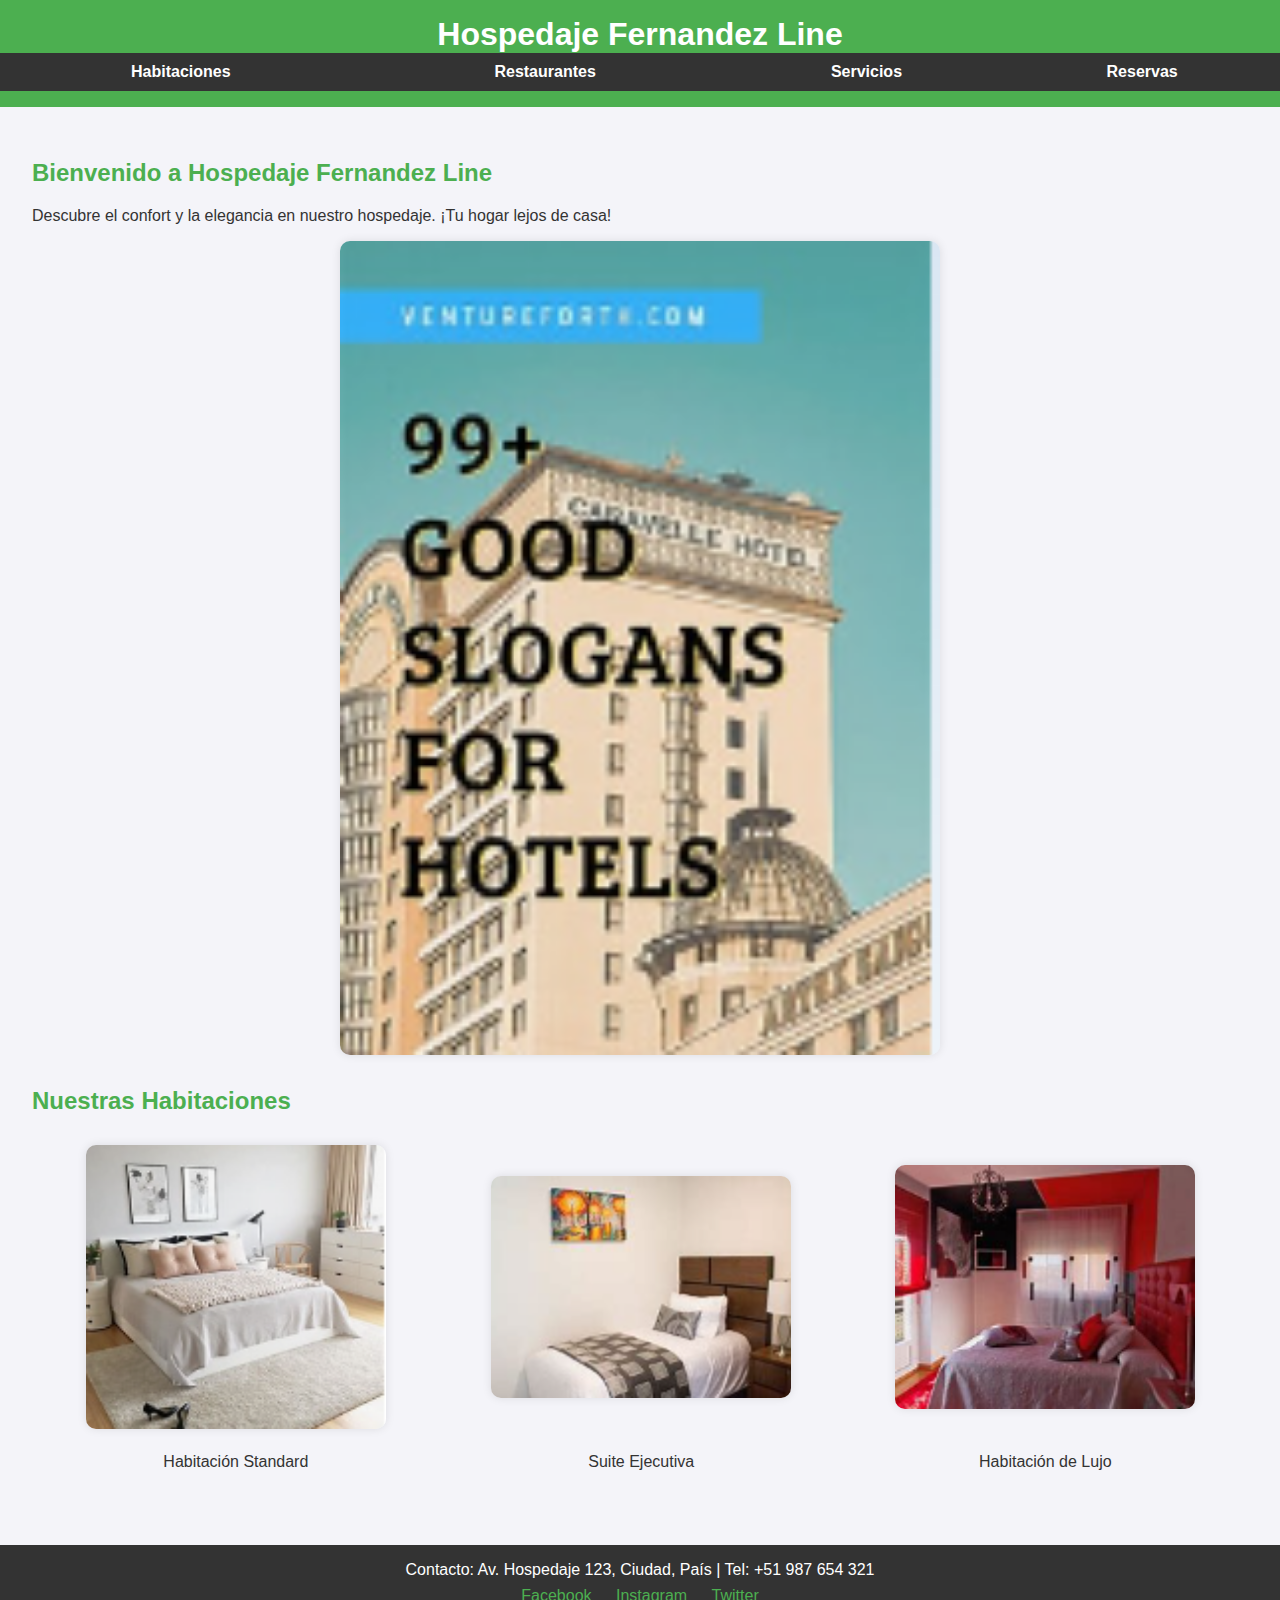
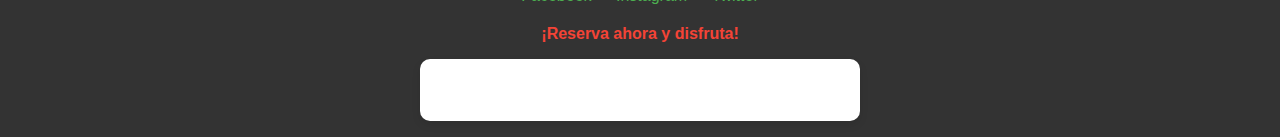
<file: index.html>
<!DOCTYPE html>
<html lang="es">
<head>
    <meta charset="UTF-8">
    <meta name="viewport" content="width=device-width, initial-scale=1.0">
    <title>Hospedaje Fernandez Line - Página Principal</title>
    <link rel="stylesheet" href="styles.css">
</head>
<body>
    <header>
        <h1>Hospedaje Fernandez Line</h1>
        <table class="navigation">
            <tr>
                <td><a href="habitaciones.html">Habitaciones</a></td>
                <td><a href="restaurantes.html">Restaurantes</a></td>
                <td><a href="servicios.html">Servicios</a></td>
                <td><a href="reservas.html">Reservas</a></td>
            </tr>
        </table>
    </header>
    <main>
        <section>
            <h2>Bienvenido a Hospedaje Fernandez Line</h2>
            <p>Descubre el confort y la elegancia en nuestro hospedaje. ¡Tu hogar lejos de casa!</p>
            <img src="hotel1.png" alt="Hospedaje Fernandez Line" class="hotel-image">
        </section>
        <section id="habitaciones">
            <h2>Nuestras Habitaciones</h2>
            <table class="room-images">
                <tr>
                    <td><img src="ha1.png" alt="Habitación Standard"></td>
                    <td><img src="ha2.png" alt="Suite Ejecutiva"></td>
                    <td><img src="ha3.png" alt="Habitación de Lujo"></td>
                </tr>
                <tr>
                    <td>Habitación Standard</td>
                    <td>Suite Ejecutiva</td>
                    <td>Habitación de Lujo</td>
                </tr>
            </table>
        </section>
    </main>
    <footer>
        <div class="contact-info">
            <p>Contacto: Av. Hospedaje 123, Ciudad, País | Tel: +51 987 654 321</p>
            <div class="social-media">
                <a href="https://www.facebook.com/hospedajefernandez" target="_blank">Facebook</a>
                <a href="https://www.instagram.com/hospedajefernandez" target="_blank">Instagram</a>
                <a href="https://www.twitter.com/hospedajefernand" target="_blank">Twitter</a>
            </div>
        </div>
        <p class="red-words">¡Reserva ahora y disfruta!</p>
        <div class="shadow-box">
            ¡Bienvenidos a Hospedaje Fernandez Line!
        </div>
    </footer>
</body>
</html>
</file>
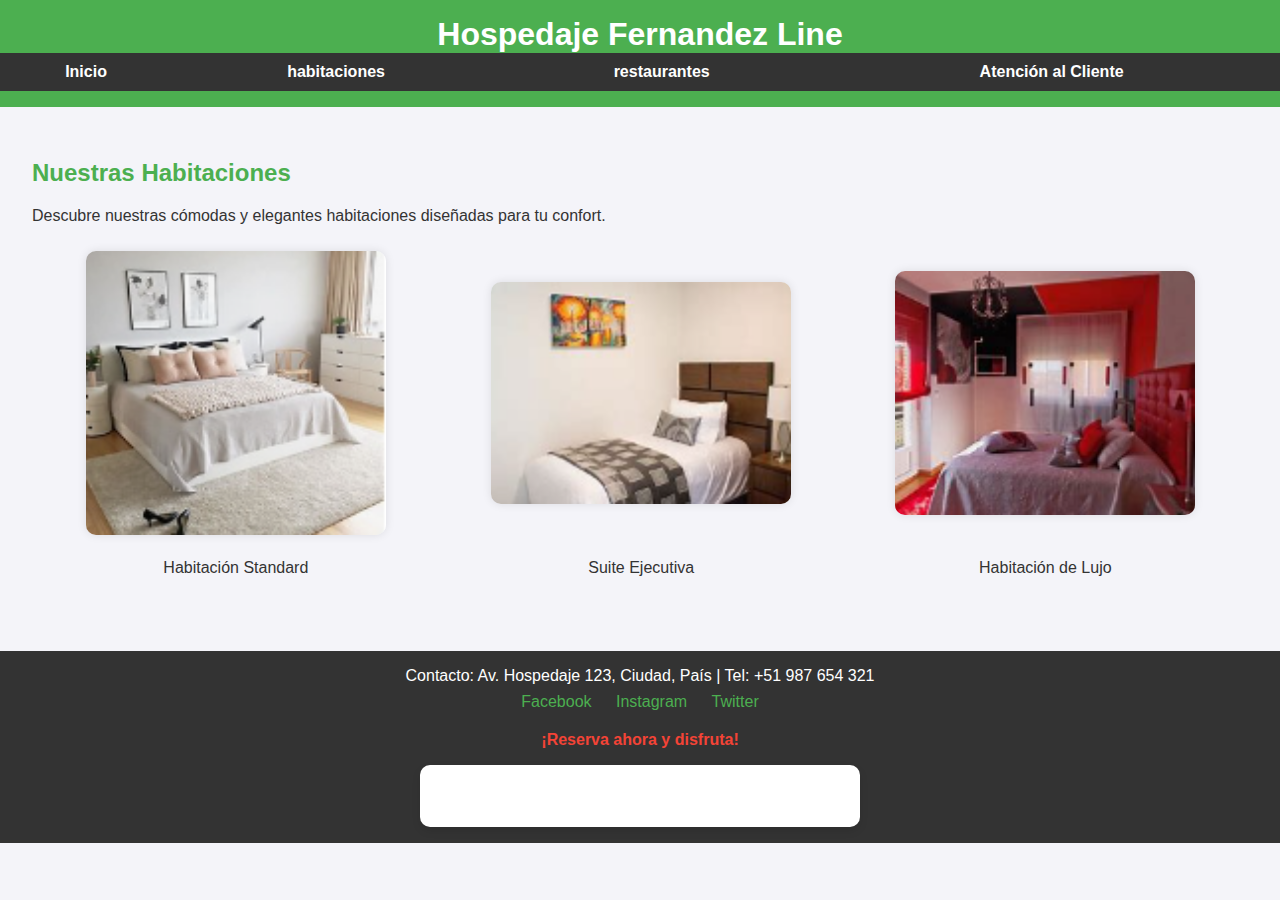
<file: habitaciones.html>
<!DOCTYPE html>
<html lang="es">
<head>
    <meta charset="UTF-8">
    <meta name="viewport" content="width=device-width, initial-scale=1.0">
    <title>Hospedaje Fernandez Line - Habitaciones</title>
    <link rel="stylesheet" href="styles.css">
</head>
<body>
    <header>
        <h1>Hospedaje Fernandez Line</h1>
        <table class="navigation">
            <tr>
                <td><a href="index.html">Inicio</a></td>
                <td><a href="habitaciones.html">habitaciones</a></td>
                <td><a href="restaurantes.html">restaurantes</a></td>
                <td><a href="servicios.html">Atención al Cliente</a></td>
            </tr>
        </table>
    </header>
    <main>
        <section>
            <h2>Nuestras Habitaciones</h2>
            <p>Descubre nuestras cómodas y elegantes habitaciones diseñadas para tu confort.</p>
            <table class="room-images">
                <tr>
                    <td><img src="ha1.png" alt="Habitación Standard"></td>
                    <td><img src="ha2.png" alt="Suite Ejecutiva"></td>
                    <td><img src="ha3.png" alt="Habitación de Lujo"></td>
                </tr>
                <tr>
                    <td>Habitación Standard</td>
                    <td>Suite Ejecutiva</td>
                    <td>Habitación de Lujo</td>
                </tr>
            </table>
        </section>
    </main>
    <footer>
        <div class="contact-info">
            <p>Contacto: Av. Hospedaje 123, Ciudad, País | Tel: +51 987 654 321</p>
            <div class="social-media">
                <a href="https://www.facebook.com/hospedajefernandez" target="_blank">Facebook</a>
                <a href="https://www.instagram.com/hospedajefernandez" target="_blank">Instagram</a>
                <a href="https://www.twitter.com/hospedajefernand" target="_blank">Twitter</a>
            </div>
        </div>
        <p class="red-words">¡Reserva ahora y disfruta!</p>
        <div class="shadow-box">
            ¡Bienvenidos a Hospedaje Fernandez Line!
        </div>
    </footer>
</body>
</html>
</file>
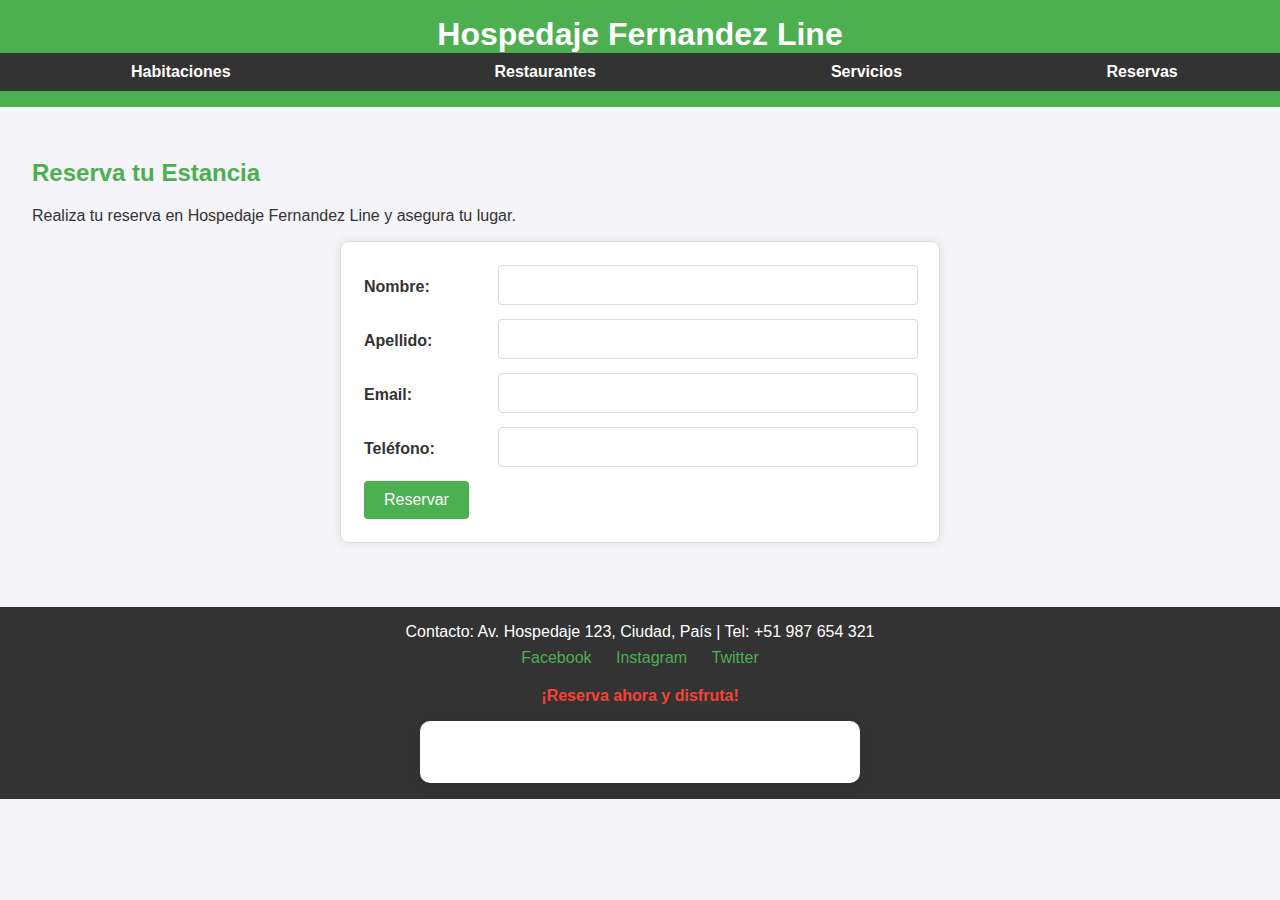
<file: reservas.html>
<!DOCTYPE html>
<html lang="es">
<head>
    <meta charset="UTF-8">
    <meta name="viewport" content="width=device-width, initial-scale=1.0">
    <title>Hospedaje Fernandez Line - Reservas</title>
    <link rel="stylesheet" href="styles.css">
    <script>
        function reservar() {
            // Simulación de reserva exitosa
            alert("¡Reserva exitosa! Gracias por elegir Hospedaje Fernandez Line.");
        }
    </script>
</head>
<body>
    <header>
        <h1>Hospedaje Fernandez Line</h1>
        <table class="navigation">
            <tr>
                <td><a href="habitaciones.html">Habitaciones</a></td>
                <td><a href="restaurantes.html">Restaurantes</a></td>
                <td><a href="servicios.html">Servicios</a></td>
                <td><a href="reservas.html">Reservas</a></td>
            </tr>
        </table>
    </header>
    <main>
        <section>
            <h2>Reserva tu Estancia</h2>
            <p>Realiza tu reserva en Hospedaje Fernandez Line y asegura tu lugar.</p>
            <form action="#" method="post" id="reserva-form">
                <table class="reservation-form">
                    <tr>
                        <td><label for="nombre">Nombre:</label></td>
                        <td><input type="text" id="nombre" name="nombre" required></td>
                    </tr>
                    <tr>
                        <td><label for="apellido">Apellido:</label></td>
                        <td><input type="text" id="apellido" name="apellido" required></td>
                    </tr>
                    <tr>
                        <td><label for="email">Email:</label></td>
                        <td><input type="email" id="email" name="email" required></td>
                    </tr>
                    <tr>
                        <td><label for="telefono">Teléfono:</label></td>
                        <td><input type="tel" id="telefono" name="telefono" required></td>
                    </tr>
                    <tr>
                        <td colspan="2"><button type="button" onclick="reservar()">Reservar</button></td>
                    </tr>
                </table>
            </form>
        </section>
    </main>
    <footer>
        <div class="contact-info">
            <p>Contacto: Av. Hospedaje 123, Ciudad, País | Tel: +51 987 654 321</p>
            <div class="social-media">
                <a href="https://www.facebook.com/hospedajefernandez" target="_blank">Facebook</a>
                <a href="https://www.instagram.com/hospedajefernandez" target="_blank">Instagram</a>
                <a href="https://www.twitter.com/hospedajefernand" target="_blank">Twitter</a>
            </div>
        </div>
        <p class="red-words">¡Reserva ahora y disfruta!</p>
        <div class="shadow-box">
            ¡Bienvenidos a Hospedaje Fernandez Line!
        </div>
    </footer>
</body>
</html>
</file>
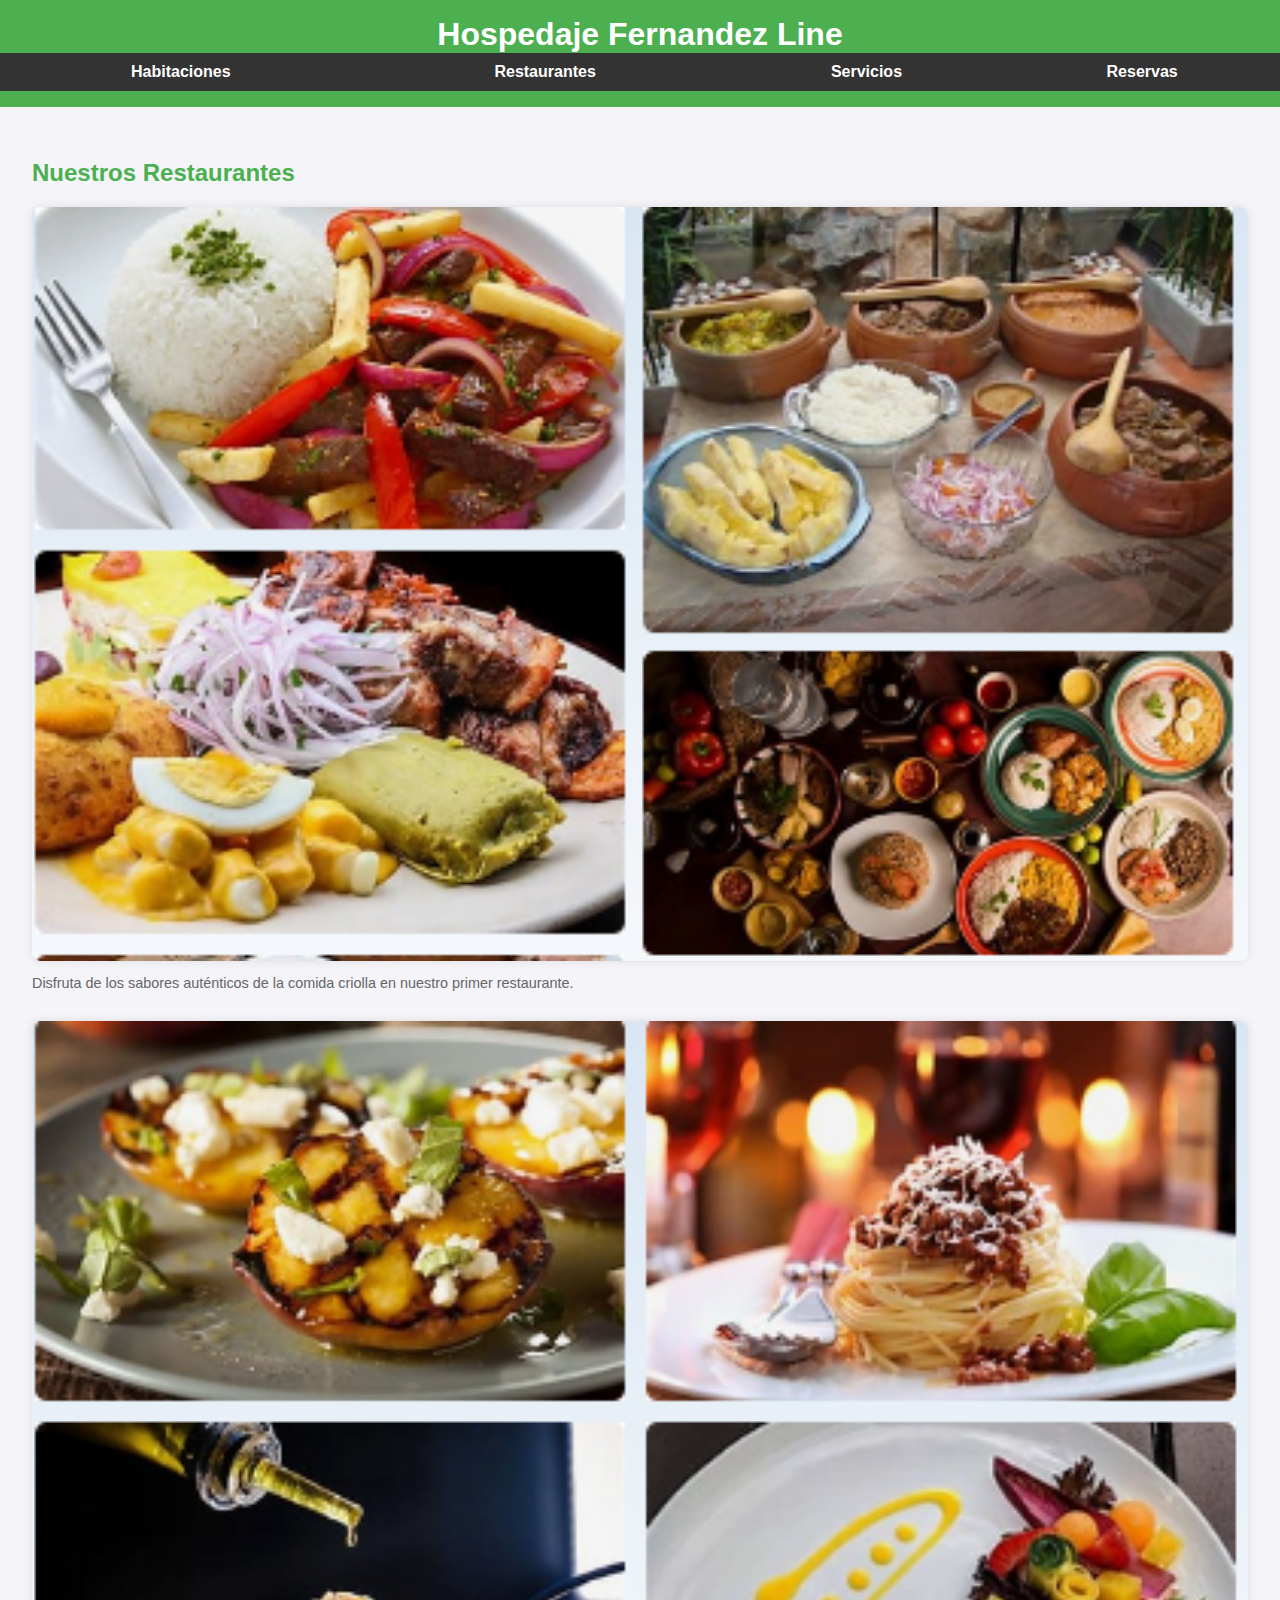
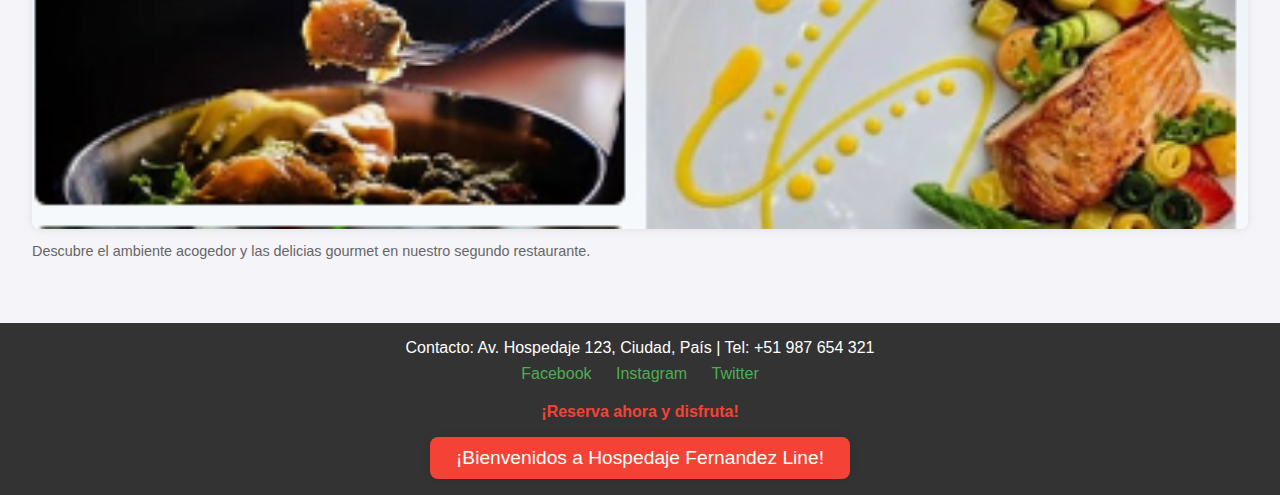
<file: restaurantes.html>
<!DOCTYPE html>
<html lang="es">
<head>
    <meta charset="UTF-8">
    <meta name="viewport" content="width=device-width, initial-scale=1.0">
    <title>Hospedaje Fernandez Line - Restaurantes</title>
    <link rel="stylesheet" href="styles.css">
</head>
<body>
    <header>
        <h1>Hospedaje Fernandez Line</h1>
        <table class="navigation">
            <tr>
                <td><a href="habitaciones.html">Habitaciones</a></td>
                <td><a href="restaurantes.html">Restaurantes</a></td>
                <td><a href="servicios.html">Servicios</a></td>
                <td><a href="reservas.html">Reservas</a></td>
            </tr>
        </table>
    </header>
    <main>
        <section>
            <h2>Nuestros Restaurantes</h2>
            <div class="restaurant">
                <img src="res1.png" alt="Restaurante 1">
                <p>Disfruta de los sabores auténticos de la comida criolla en nuestro primer restaurante.</p>
            </div>
            <div class="restaurant">
                <img src="res2.png" alt="Restaurante 2">
                <p>Descubre el ambiente acogedor y las delicias gourmet en nuestro segundo restaurante.</p>
            </div>
        </section>
    </main>
    <footer>
        <div class="contact-info">
            <p>Contacto: Av. Hospedaje 123, Ciudad, País | Tel: +51 987 654 321</p>
            <div class="social-media">
                <a href="https://www.facebook.com/hospedajefernandez" target="_blank">Facebook</a>
                <a href="https://www.instagram.com/hospedajefernandez" target="_blank">Instagram</a>
                <a href="https://www.twitter.com/hospedajefernand" target="_blank">Twitter</a>
            </div>
        </div>
        <p class="red-words">¡Reserva ahora y disfruta!</p>
        <div class="shadow-box red-shadow">
            ¡Bienvenidos a Hospedaje Fernandez Line!
        </div>
    </footer>
</body>
</html>
</file>
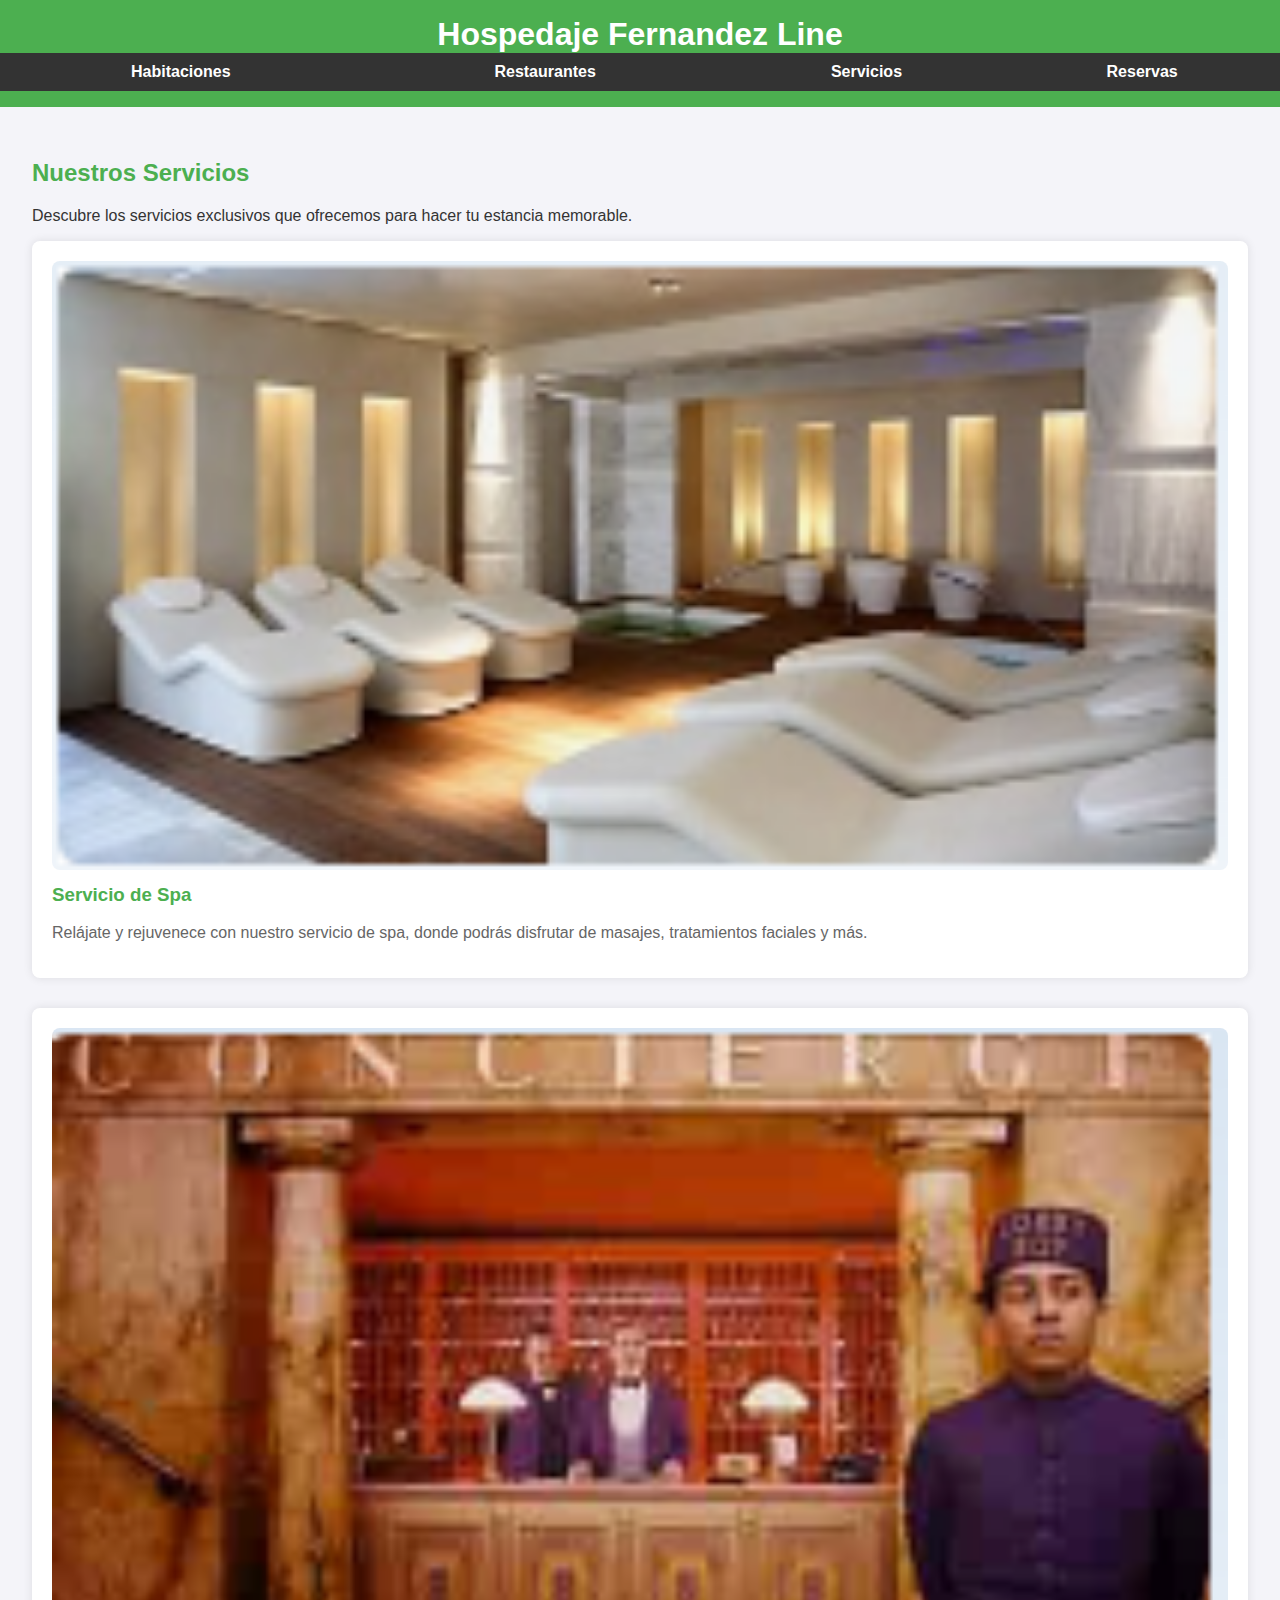
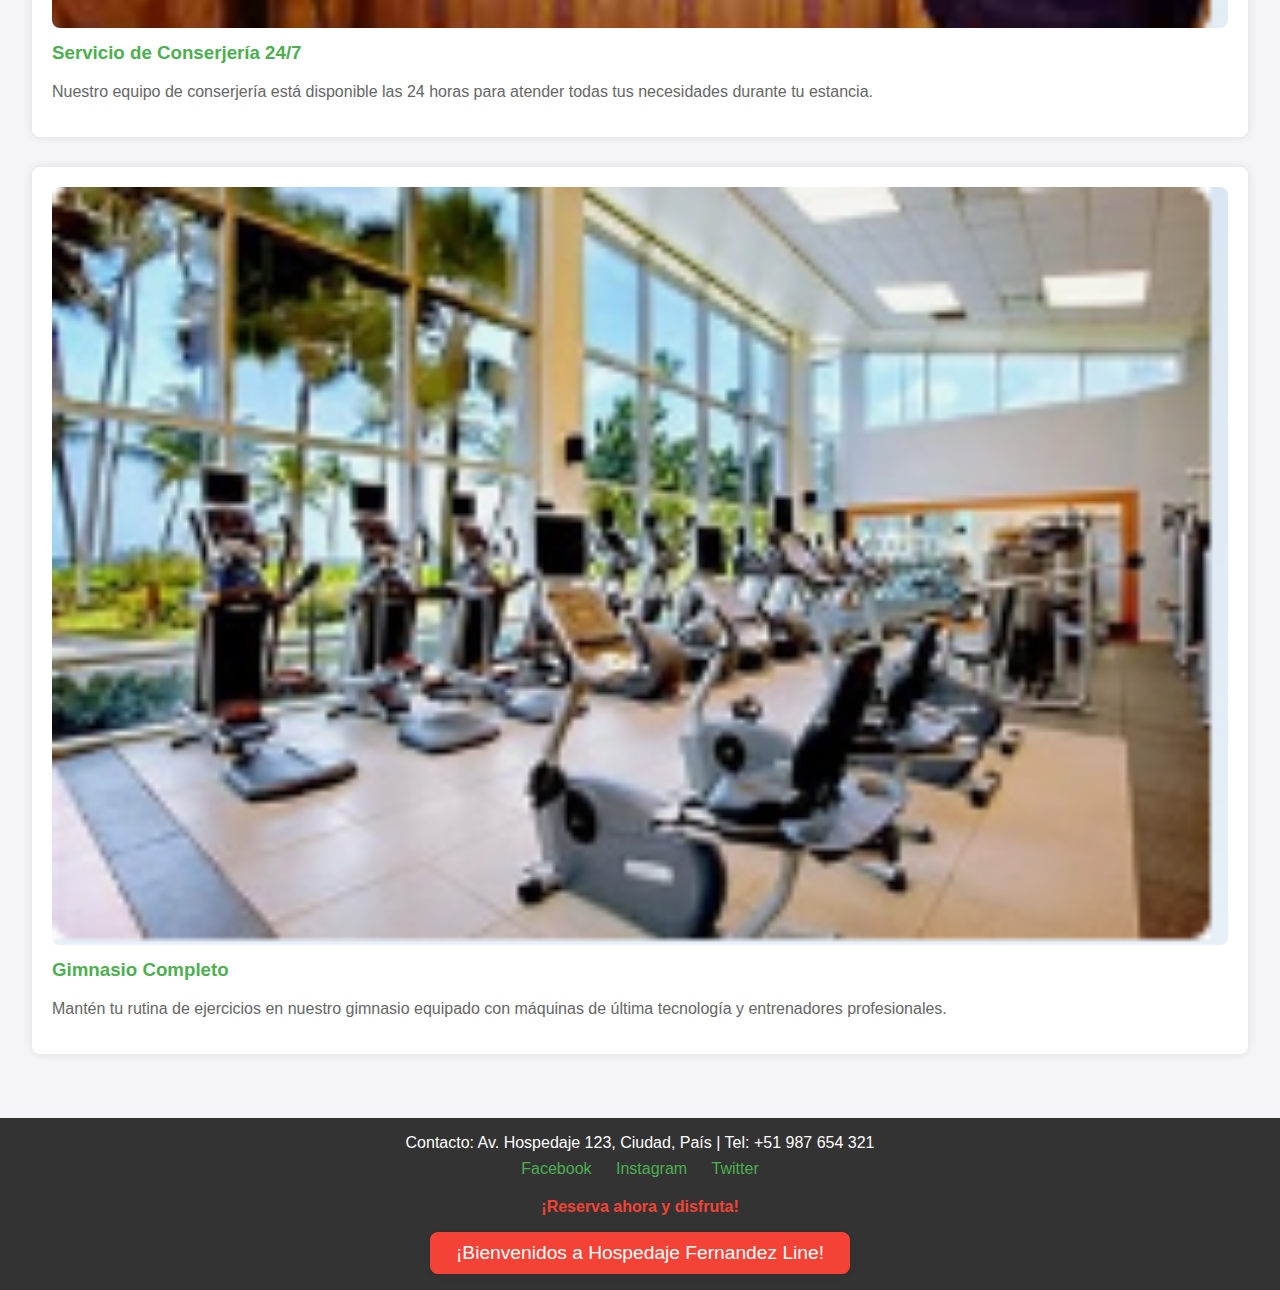
<file: servicios.html>
<!DOCTYPE html>
<html lang="es">
<head>
    <meta charset="UTF-8">
    <meta name="viewport" content="width=device-width, initial-scale=1.0">
    <title>Hospedaje Fernandez Line - Servicios</title>
    <link rel="stylesheet" href="styles.css">
</head>
<body>
    <header>
        <h1>Hospedaje Fernandez Line</h1>
        <table class="navigation">
            <tr>
                <td><a href="habitaciones.html">Habitaciones</a></td>
                <td><a href="restaurantes.html">Restaurantes</a></td>
                <td><a href="servicios.html">Servicios</a></td>
                <td><a href="reservas.html">Reservas</a></td>
            </tr>
        </table>
    </header>
    <main>
        <section>
            <h2>Nuestros Servicios</h2>
            <p>Descubre los servicios exclusivos que ofrecemos para hacer tu estancia memorable.</p>
            <div class="service">
                <img src="servicio1.png" alt="Servicio 1">
                <h3>Servicio de Spa</h3>
                <p>Relájate y rejuvenece con nuestro servicio de spa, donde podrás disfrutar de masajes, tratamientos faciales y más.</p>
            </div>
            <div class="service">
                <img src="servicio2.png" alt="Servicio 2">
                <h3>Servicio de Conserjería 24/7</h3>
                <p>Nuestro equipo de conserjería está disponible las 24 horas para atender todas tus necesidades durante tu estancia.</p>
            </div>
            <div class="service">
                <img src="servicio3.png" alt="Servicio 3">
                <h3>Gimnasio Completo</h3>
                <p>Mantén tu rutina de ejercicios en nuestro gimnasio equipado con máquinas de última tecnología y entrenadores profesionales.</p>
            </div>
        </section>
    </main>
    <footer>
        <div class="contact-info">
            <p>Contacto: Av. Hospedaje 123, Ciudad, País | Tel: +51 987 654 321</p>
            <div class="social-media">
                <a href="https://www.facebook.com/hospedajefernandez" target="_blank">Facebook</a>
                <a href="https://www.instagram.com/hospedajefernandez" target="_blank">Instagram</a>
                <a href="https://www.twitter.com/hospedajefernand" target="_blank">Twitter</a>
            </div>
        </div>
        <p class="red-words">¡Reserva ahora y disfruta!</p>
        <div class="shadow-box red-shadow">
            ¡Bienvenidos a Hospedaje Fernandez Line!
        </div>
    </footer>
</body>
</html>
</file>
<file: styles.css>
body {
    font-family: 'Arial', sans-serif;
    margin: 0;
    padding: 0;
    background-color: #f4f4f9;
    color: #333;
}

header {
    background-color: #0073e6;
    color: white;
    text-align: center;
    padding: 1em 0;
}

header h1 {
    margin: 0;
    font-size: 2em;
}

.navigation {
    margin: 0 auto;
    padding: 0;
    border-collapse: collapse;
}

.navigation td {
    padding: 10px 20px;
}

.navigation a {
    text-decoration: none;
    color: white;
    font-weight: bold;
    transition: background-color 0.3s ease;
}

.navigation a:hover {
    background-color: #005bab;
}

main {
    padding: 2em;
}

section {
    margin-bottom: 2em;
}

.section-title {
    text-align: center;
    font-size: 1.5em;
    margin-bottom: 0.5em;
}

.hotel-image {
    display: block;
    margin: 0 auto;
    width: 80%;
    max-width: 600px;
    border-radius: 10px;
    box-shadow: 0 0 10px rgba(0, 0, 0, 0.1);
}

.room-images {
    width: 100%;
    text-align: center;
    border-collapse: collapse;
}

.room-images td {
    padding: 10px;
}

.room-images img {
    width: 100%;
    max-width: 300px;
    height: auto;
    border-radius: 10px;
    box-shadow: 0 0 10px rgba(0, 0, 0, 0.1);
}

footer {
    background-color: #333;
    color: white;
    text-align: center;
    padding: 1em 0;
}

.contact-info {
    margin-bottom: 1em;
}

.social-media {
    margin-top: 0.5em;
}

.social-media a {
    color: white;
    text-decoration: none;
    margin: 0 10px;
}

.social-media a:hover {
    text-decoration: underline;
}

.red-words {
    color: red;
}

.shadow-box {
    font-size: 1.2em;
    padding: 20px;
    background-color: #ffffff;
    box-shadow: 0 4px 8px rgba(0, 0, 0, 0.1);
    text-align: center;
    margin: 0 auto;
    max-width: 400px;
    border-radius: 10px;
}

/* Estilo para el formulario de reserva */
.reservation-form {
    width: 100%;
    max-width: 600px; /* Ancho máximo del formulario */
    margin: auto; /* Centrar el formulario en la página */
    background-color: #fff; /* Fondo blanco */
    border: 1px solid #ddd; /* Borde del formulario */
    border-radius: 8px; /* Bordes redondeados */
    padding: 20px; /* Espaciado interno */
    box-shadow: 0 0 10px rgba(0, 0, 0, 0.1); /* Sombra ligera */
}

.reservation-form label {
    font-weight: bold; /* Texto del label en negrita */
    display: block; /* Mostrar los labels en bloque */
    margin-bottom: 5px; /* Espacio inferior entre labels */
}

.reservation-form input[type="text"],
.reservation-form input[type="email"],
.reservation-form input[type="tel"],
.reservation-form textarea {
    width: calc(100% - 20px); /* Ancho del input, restando el padding */
    padding: 10px; /* Espaciado interno */
    font-size: 1em; /* Tamaño de fuente */
    border: 1px solid #ddd; /* Borde del input */
    border-radius: 4px; /* Bordes redondeados */
    margin-bottom: 10px; /* Espacio inferior entre inputs */
}

.reservation-form textarea {
    height: 100px; /* Altura del textarea */
}

.reservation-form button {
    background-color: #4CAF50; /* Color de fondo verde */
    color: white; /* Color de texto blanco */
    padding: 10px 20px; /* Espaciado interno */
    font-size: 1em; /* Tamaño de fuente */
    border: none; /* Sin borde */
    border-radius: 4px; /* Bordes redondeados */
    cursor: pointer; /* Cursor de tipo puntero */
}

.reservation-form button:hover {
    background-color: #45a049; /* Color de fondo más oscuro al pasar el ratón */
}

/* Estilo para el formulario en dispositivos móviles */
@media screen and (max-width: 600px) {
    .reservation-form {
        padding: 10px; /* Reducir el espaciado en dispositivos móviles */
    }
}
/* Estilos para los restaurantes */
.restaurant {
    margin-bottom: 30px; /* Espacio inferior entre restaurantes */
}

.restaurant img {
    width: 100%; /* Imagen ocupa el ancho completo del contenedor */
    border-radius: 8px; /* Bordes redondeados para la imagen */
    box-shadow: 0 0 10px rgba(0, 0, 0, 0.1); /* Sombra ligera */
}

.restaurant p {
    margin-top: 10px; /* Espacio superior para la descripción */
    font-size: 0.9em; /* Tamaño de fuente más pequeño */
    color: #666; /* Color de texto gris */
}

/* Estilo para el cuadro de sombra roja */
.red-shadow {
    background-color: #f44336; /* Color de fondo rojo */
    color: white; /* Color de texto blanco */
    padding: 10px; /* Espaciado interno */
    text-align: center; /* Alineación centrada del texto */
    border-radius: 8px; /* Bordes redondeados */
    box-shadow: 0 0 10px rgba(0, 0, 0, 0.1); /* Sombra ligera */
}
/* Estilos para la página de servicios */

body {
    font-family: Arial, sans-serif;
    margin: 0;
    padding: 0;
    background-color: #f4f4f9;
    color: #333;
}

header {
    background-color: #4CAF50;
    color: white;
    text-align: center;
    padding: 1em 0;
}

header h1 {
    margin: 0;
    font-size: 2em;
}

table.navigation {
    width: 100%;
    background-color: #333;
}

table.navigation tr {
    text-align: center;
}

table.navigation td {
    padding: 10px;
}

table.navigation td a {
    color: white;
    text-decoration: none;
}

table.navigation td a:hover {
    background-color: #575757;
}

main {
    padding: 2em;
}

main h2 {
    color: #4CAF50;
}

.service {
    margin-bottom: 30px;
    padding: 20px;
    background-color: #fff;
    border-radius: 8px;
    box-shadow: 0 0 10px rgba(0, 0, 0, 0.1);
}

.service img {
    width: 100%;
    border-radius: 8px;
    margin-bottom: 10px;
}

.service h3 {
    color: #4CAF50;
    margin-top: 0;
}

.service p {
    color: #666;
}

footer {
    background-color: #333;
    color: white;
    text-align: center;
    padding: 1em 0;
}

footer .contact-info {
    margin-bottom: 20px;
}

footer .contact-info p {
    margin: 0;
}

footer .social-media {
    margin-bottom: 10px;
}

footer .social-media a {
    color: #4CAF50;
    text-decoration: none;
    margin: 0 10px;
}

footer .social-media a:hover {
    text-decoration: underline;
}

.red-words {
    color: #f44336;
    font-weight: bold;
}

.red-shadow {
    background-color: #f44336;
    color: white;
    padding: 10px;
    text-align: center;
    border-radius: 8px;
    box-shadow: 0 0 10px rgba(0, 0, 0, 0.1);
}
</file>
